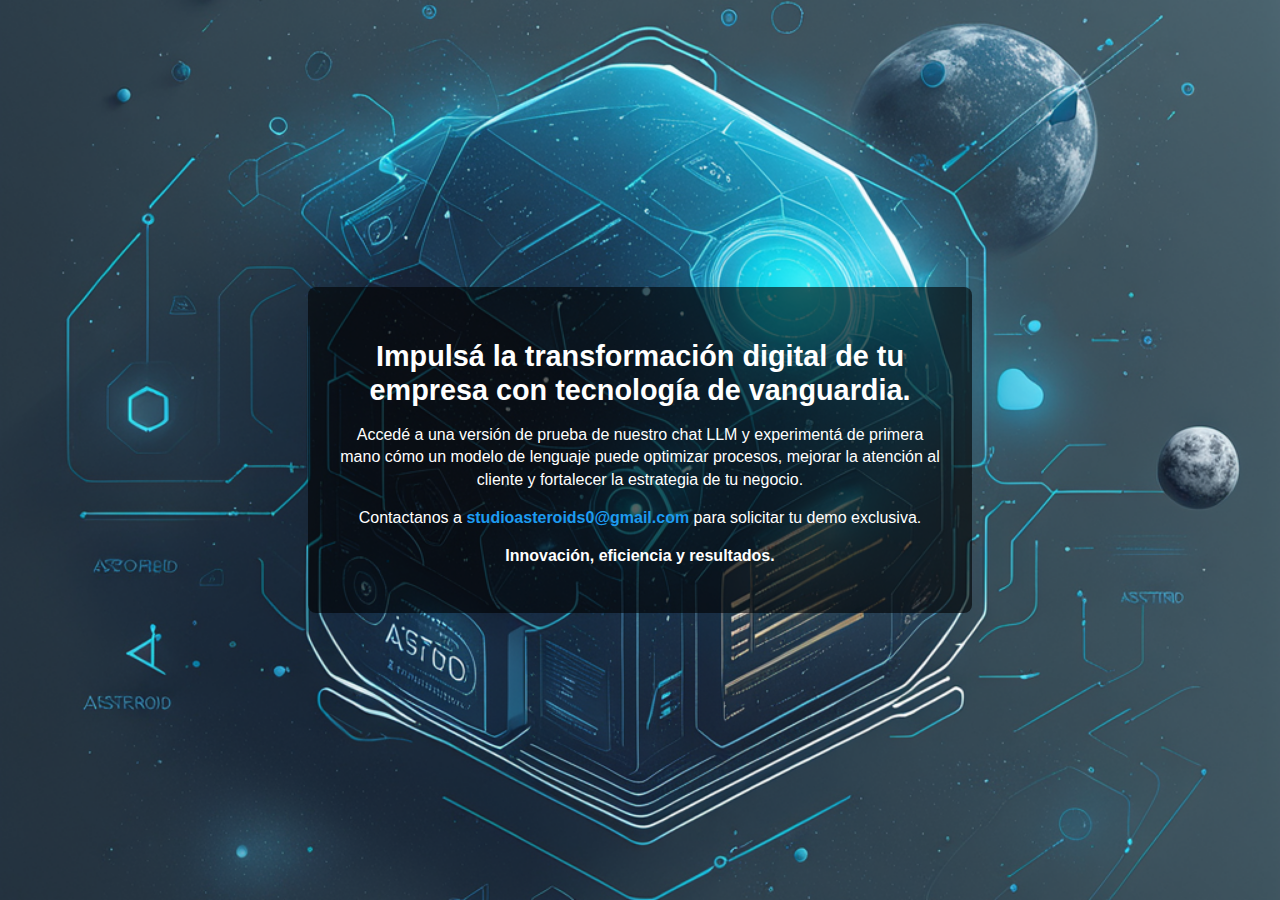
<file: frontend/chat.html>
<!DOCTYPE html>
<html lang="es">
<head>
  <meta charset="UTF-8">
  <title>Asteroids Demo</title>
  <style>
    /* Full-screen con la imagen de fondo */
    html, body {
      margin: 0;
      padding: 0;
      height: 100%;
      font-family: sans-serif;
      color: #ffffff;
    }
    body {
      background-image: url('/static/chat-ui.png');
      background-size: cover;
      background-position: center;
      display: flex;
      align-items: center;
      justify-content: center;
    }
    /* Capa semitransparente para legibilidad */
    .overlay {
      background: rgba(0, 0, 0, 0.6);
      padding: 2rem;
      border-radius: 8px;
      max-width: 600px;
      text-align: center;
    }
    .overlay h1 {
      margin-bottom: 1rem;
      font-size: 1.8rem;
      line-height: 1.2;
    }
    .overlay p {
      margin-bottom: 0.8rem;
      font-size: 1rem;
      line-height: 1.4;
    }
    .overlay a {
      color: #1d9bf0;
      text-decoration: none;
      font-weight: bold;
    }
  </style>
</head>
<body>
  <div class="overlay">
    <h1>Impulsá la transformación digital de tu empresa con tecnología de vanguardia.</h1>
    <p>Accedé a una versión de prueba de nuestro chat LLM y experimentá de primera mano cómo un modelo de lenguaje puede optimizar procesos, mejorar la atención al cliente y fortalecer la estrategia de tu negocio.</p>
    <p>Contactanos a <a href="mailto:studioasteroids0@gmail.com">studioasteroids0@gmail.com</a> para solicitar tu demo exclusiva.</p>
    <p><strong>Innovación, eficiencia y resultados.</strong></p>
  </div>
</body>
</html>
</file>
